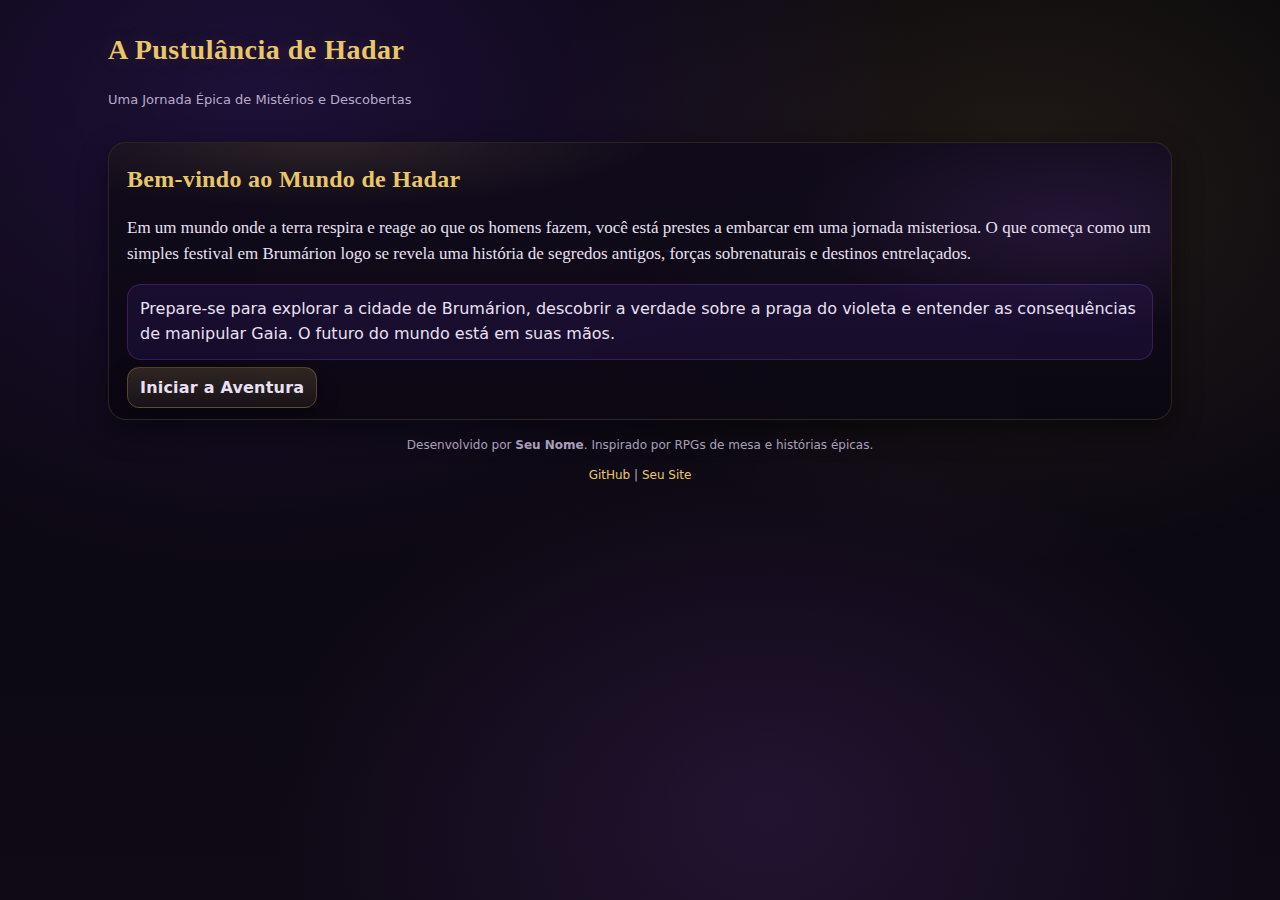
<file: index.html>
<!DOCTYPE html>
<html lang="pt-br">
<head>
    <meta charset="UTF-8">
    <meta name="viewport" content="width=device-width, initial-scale=1.0">
    <title>A Pustulância de Hadar - Jogo de RPG</title>
    <link rel="stylesheet" href="style.css">
    <script src="script.js" defer></script>
</head>
<body>
    <div class="container">
        <header class="header">
            <div class="brand">
                <h1>A Pustulância de Hadar</h1>
                <p class="subtitle">Uma Jornada Épica de Mistérios e Descobertas</p>
            </div>
        </header>

        <section id="intro" class="card">
            <h2 class="section-title">Bem-vindo ao Mundo de Hadar</h2>
            <p class="readaloud">
                Em um mundo onde a terra respira e reage ao que os homens fazem, você está prestes a embarcar em uma jornada misteriosa. O que começa como um simples festival em Brumárion logo se revela uma história de segredos antigos, forças sobrenaturais e destinos entrelaçados.
            </p>
            <p class="note">
                Prepare-se para explorar a cidade de Brumárion, descobrir a verdade sobre a praga do violeta e entender as consequências de manipular Gaia. O futuro do mundo está em suas mãos.
            </p>

            <div class="button-container">
                <a href="mundo.html" class="btn">Iniciar a Aventura</a>
            </div>
        </section>

        <footer class="footer">
            <p>Desenvolvido por <strong>Seu Nome</strong>. Inspirado por RPGs de mesa e histórias épicas.</p>
            <p><a href="https://github.com/seunome">GitHub</a> | <a href="https://www.yoursite.com">Seu Site</a></p>
        </footer>
    </div>
</body>
</html>
</file>
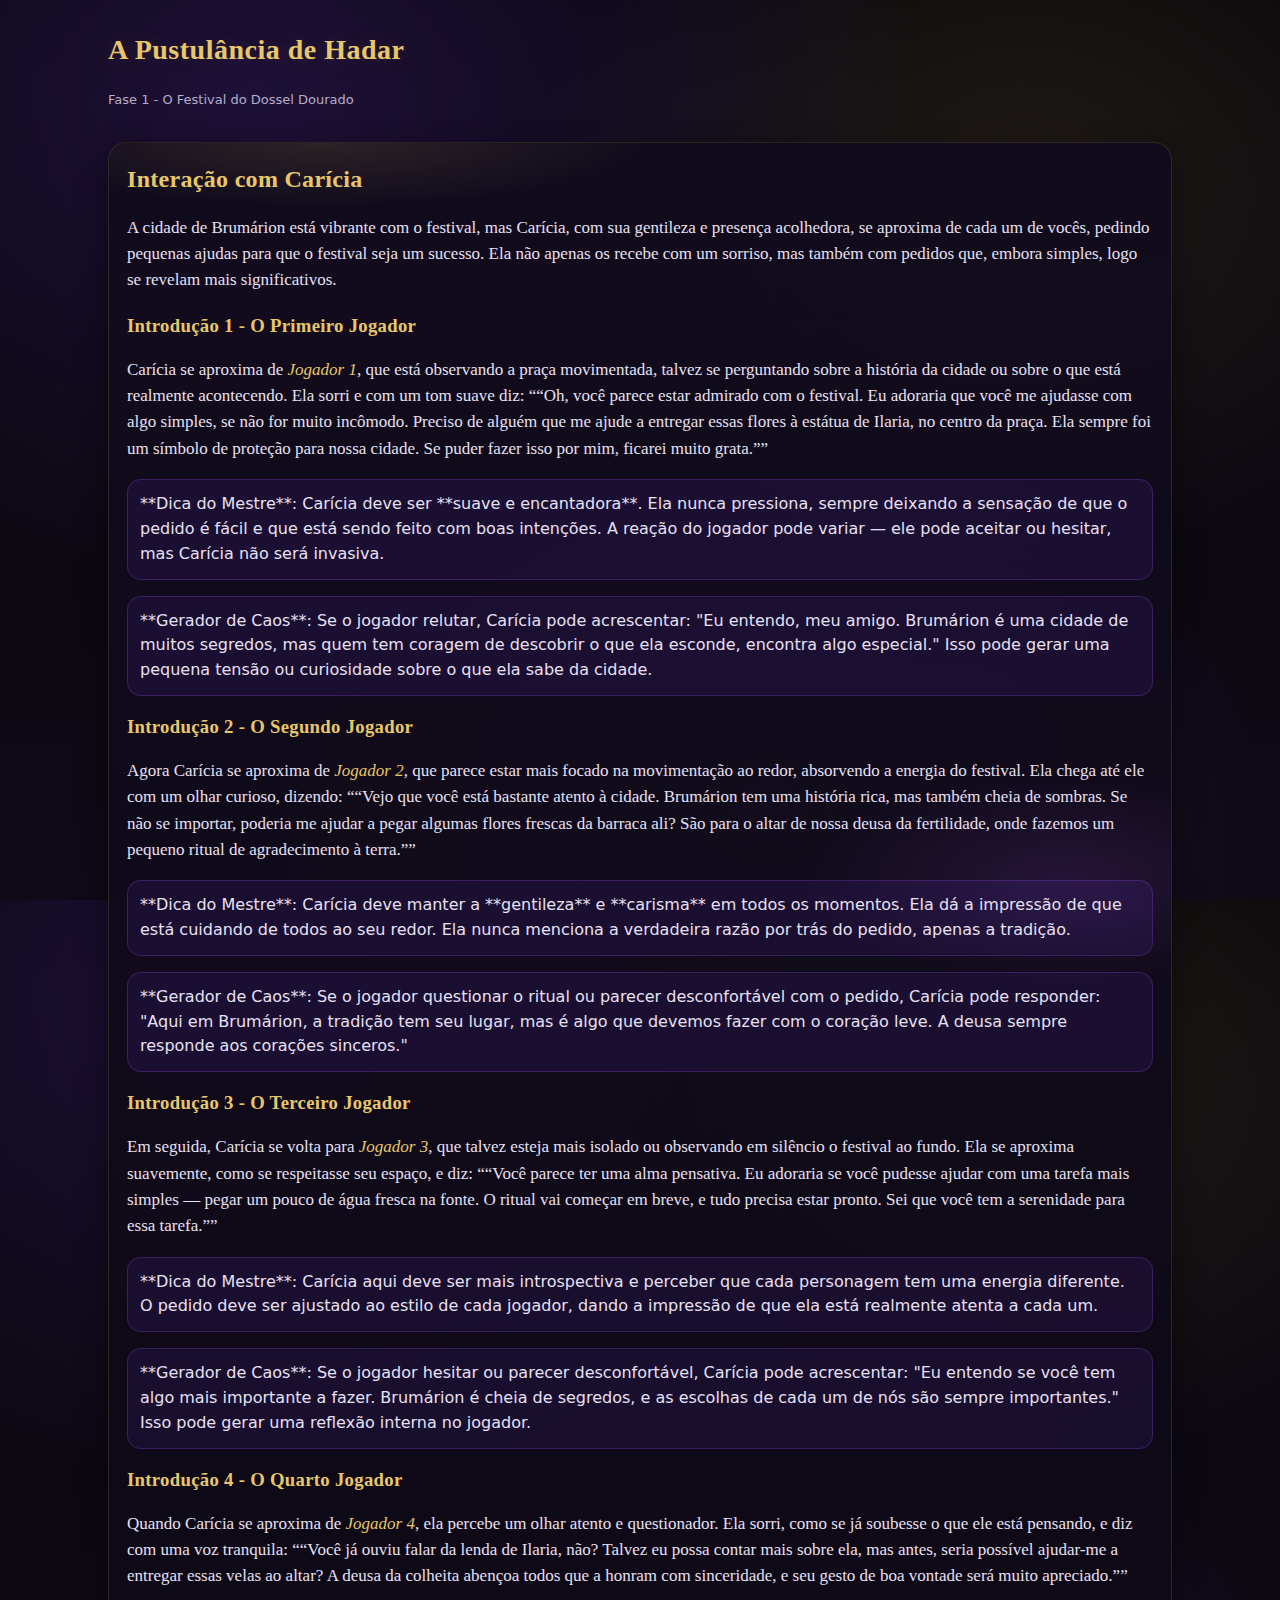
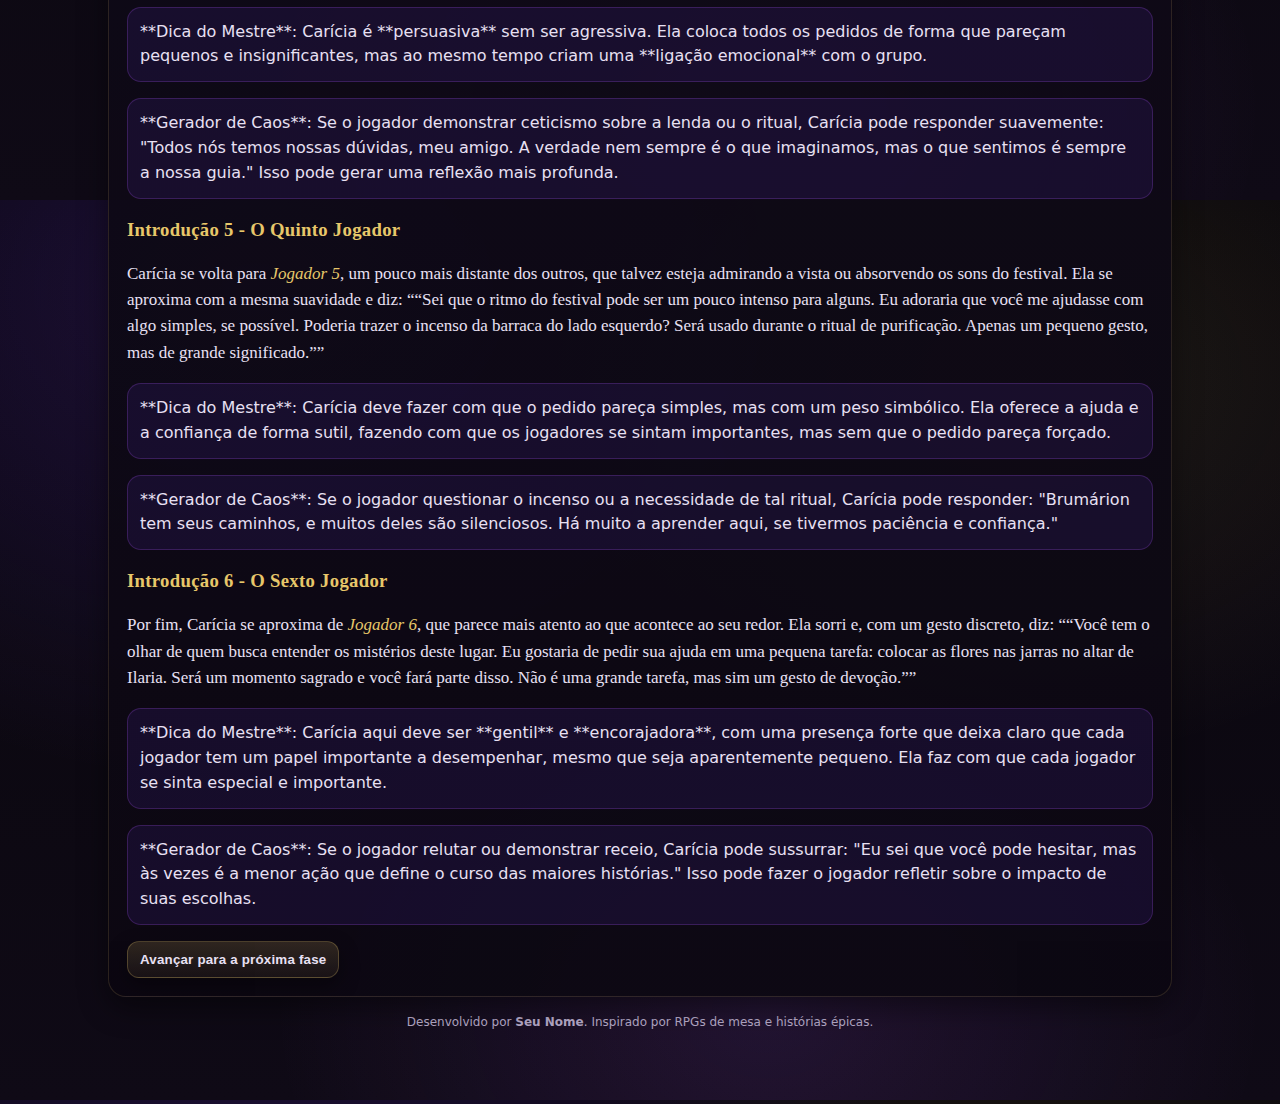
<file: fase1.html>
<!DOCTYPE html>
<html lang="pt-br">
<head>
    <meta charset="UTF-8">
    <meta name="viewport" content="width=device-width, initial-scale=1.0">
    <title>Fase 1 - A Pustulância de Hadar</title>
    <link rel="stylesheet" href="style.css">
    <script src="script.js" defer></script>
</head>
<body>
    <div class="container">
        <header class="header">
            <div class="brand">
                <h1>A Pustulância de Hadar</h1>
                <p class="subtitle">Fase 1 - O Festival do Dossel Dourado</p>
            </div>
        </header>

        <section id="fase1" class="card">
            <h2 class="section-title">Interação com Carícia</h2>
            <p class="readaloud">
                A cidade de Brumárion está vibrante com o festival, mas Carícia, com sua gentileza e presença acolhedora, se aproxima de cada um de vocês, pedindo pequenas ajudas para que o festival seja um sucesso. 
                Ela não apenas os recebe com um sorriso, mas também com pedidos que, embora simples, logo se revelam mais significativos.
            </p>
            
            <h3 class="section-title">Introdução 1 - O Primeiro Jogador</h3>
            <p class="readaloud">
                Carícia se aproxima de <em>Jogador 1</em>, que está observando a praça movimentada, talvez se perguntando sobre a história da cidade ou sobre o que está realmente acontecendo. Ela sorri e com um tom suave diz: 
                <q>“Oh, você parece estar admirado com o festival. Eu adoraria que você me ajudasse com algo simples, se não for muito incômodo. Preciso de alguém que me ajude a entregar essas flores à estátua de Ilaria, no centro da praça. Ela sempre foi um símbolo de proteção para nossa cidade. Se puder fazer isso por mim, ficarei muito grata.”</q>
            </p>
            <p class="note">
                **Dica do Mestre**: Carícia deve ser **suave e encantadora**. Ela nunca pressiona, sempre deixando a sensação de que o pedido é fácil e que está sendo feito com boas intenções. A reação do jogador pode variar — ele pode aceitar ou hesitar, mas Carícia não será invasiva.
            </p>
            <p class="note">
                **Gerador de Caos**: Se o jogador relutar, Carícia pode acrescentar: "Eu entendo, meu amigo. Brumárion é uma cidade de muitos segredos, mas quem tem coragem de descobrir o que ela esconde, encontra algo especial." Isso pode gerar uma pequena tensão ou curiosidade sobre o que ela sabe da cidade.
            </p>

            <h3 class="section-title">Introdução 2 - O Segundo Jogador</h3>
            <p class="readaloud">
                Agora Carícia se aproxima de <em>Jogador 2</em>, que parece estar mais focado na movimentação ao redor, absorvendo a energia do festival. Ela chega até ele com um olhar curioso, dizendo: 
                <q>“Vejo que você está bastante atento à cidade. Brumárion tem uma história rica, mas também cheia de sombras. Se não se importar, poderia me ajudar a pegar algumas flores frescas da barraca ali? São para o altar de nossa deusa da fertilidade, onde fazemos um pequeno ritual de agradecimento à terra.”</q>
            </p>
            <p class="note">
                **Dica do Mestre**: Carícia deve manter a **gentileza** e **carisma** em todos os momentos. Ela dá a impressão de que está cuidando de todos ao seu redor. Ela nunca menciona a verdadeira razão por trás do pedido, apenas a tradição.
            </p>
            <p class="note">
                **Gerador de Caos**: Se o jogador questionar o ritual ou parecer desconfortável com o pedido, Carícia pode responder: "Aqui em Brumárion, a tradição tem seu lugar, mas é algo que devemos fazer com o coração leve. A deusa sempre responde aos corações sinceros."
            </p>

            <h3 class="section-title">Introdução 3 - O Terceiro Jogador</h3>
            <p class="readaloud">
                Em seguida, Carícia se volta para <em>Jogador 3</em>, que talvez esteja mais isolado ou observando em silêncio o festival ao fundo. Ela se aproxima suavemente, como se respeitasse seu espaço, e diz: 
                <q>“Você parece ter uma alma pensativa. Eu adoraria se você pudesse ajudar com uma tarefa mais simples — pegar um pouco de água fresca na fonte. O ritual vai começar em breve, e tudo precisa estar pronto. Sei que você tem a serenidade para essa tarefa.”</q>
            </p>
            <p class="note">
                **Dica do Mestre**: Carícia aqui deve ser mais introspectiva e perceber que cada personagem tem uma energia diferente. O pedido deve ser ajustado ao estilo de cada jogador, dando a impressão de que ela está realmente atenta a cada um.
            </p>
            <p class="note">
                **Gerador de Caos**: Se o jogador hesitar ou parecer desconfortável, Carícia pode acrescentar: "Eu entendo se você tem algo mais importante a fazer. Brumárion é cheia de segredos, e as escolhas de cada um de nós são sempre importantes." Isso pode gerar uma reflexão interna no jogador.
            </p>

            <h3 class="section-title">Introdução 4 - O Quarto Jogador</h3>
            <p class="readaloud">
                Quando Carícia se aproxima de <em>Jogador 4</em>, ela percebe um olhar atento e questionador. Ela sorri, como se já soubesse o que ele está pensando, e diz com uma voz tranquila: 
                <q>“Você já ouviu falar da lenda de Ilaria, não? Talvez eu possa contar mais sobre ela, mas antes, seria possível ajudar-me a entregar essas velas ao altar? A deusa da colheita abençoa todos que a honram com sinceridade, e seu gesto de boa vontade será muito apreciado.”</q>
            </p>
            <p class="note">
                **Dica do Mestre**: Carícia é **persuasiva** sem ser agressiva. Ela coloca todos os pedidos de forma que pareçam pequenos e insignificantes, mas ao mesmo tempo criam uma **ligação emocional** com o grupo.
            </p>
            <p class="note">
                **Gerador de Caos**: Se o jogador demonstrar ceticismo sobre a lenda ou o ritual, Carícia pode responder suavemente: "Todos nós temos nossas dúvidas, meu amigo. A verdade nem sempre é o que imaginamos, mas o que sentimos é sempre a nossa guia." Isso pode gerar uma reflexão mais profunda.
            </p>

            <h3 class="section-title">Introdução 5 - O Quinto Jogador</h3>
            <p class="readaloud">
                Carícia se volta para <em>Jogador 5</em>, um pouco mais distante dos outros, que talvez esteja admirando a vista ou absorvendo os sons do festival. Ela se aproxima com a mesma suavidade e diz: 
                <q>“Sei que o ritmo do festival pode ser um pouco intenso para alguns. Eu adoraria que você me ajudasse com algo simples, se possível. Poderia trazer o incenso da barraca do lado esquerdo? Será usado durante o ritual de purificação. Apenas um pequeno gesto, mas de grande significado.”</q>
            </p>
            <p class="note">
                **Dica do Mestre**: Carícia deve fazer com que o pedido pareça simples, mas com um peso simbólico. Ela oferece a ajuda e a confiança de forma sutil, fazendo com que os jogadores se sintam importantes, mas sem que o pedido pareça forçado.
            </p>
            <p class="note">
                **Gerador de Caos**: Se o jogador questionar o incenso ou a necessidade de tal ritual, Carícia pode responder: "Brumárion tem seus caminhos, e muitos deles são silenciosos. Há muito a aprender aqui, se tivermos paciência e confiança."
            </p>

            <h3 class="section-title">Introdução 6 - O Sexto Jogador</h3>
            <p class="readaloud">
                Por fim, Carícia se aproxima de <em>Jogador 6</em>, que parece mais atento ao que acontece ao seu redor. Ela sorri e, com um gesto discreto, diz: 
                <q>“Você tem o olhar de quem busca entender os mistérios deste lugar. Eu gostaria de pedir sua ajuda em uma pequena tarefa: colocar as flores nas jarras no altar de Ilaria. Será um momento sagrado e você fará parte disso. Não é uma grande tarefa, mas sim um gesto de devoção.”</q>
            </p>
            <p class="note">
                **Dica do Mestre**: Carícia aqui deve ser **gentil** e **encorajadora**, com uma presença forte que deixa claro que cada jogador tem um papel importante a desempenhar, mesmo que seja aparentemente pequeno. Ela faz com que cada jogador se sinta especial e importante.
            </p>
            <p class="note">
                **Gerador de Caos**: Se o jogador relutar ou demonstrar receio, Carícia pode sussurrar: "Eu sei que você pode hesitar, mas às vezes é a menor ação que define o curso das maiores histórias." Isso pode fazer o jogador refletir sobre o impacto de suas escolhas.
            </p>

            <button class="btn" onclick="goTo('fase2.html')">Avançar para a próxima fase</button>
        </section>

        <footer class="footer">
            <p>Desenvolvido por <strong>Seu Nome</strong>. Inspirado por RPGs de mesa e histórias épicas.</p>
        </footer>
    </div>
</body>
</html>
</file>
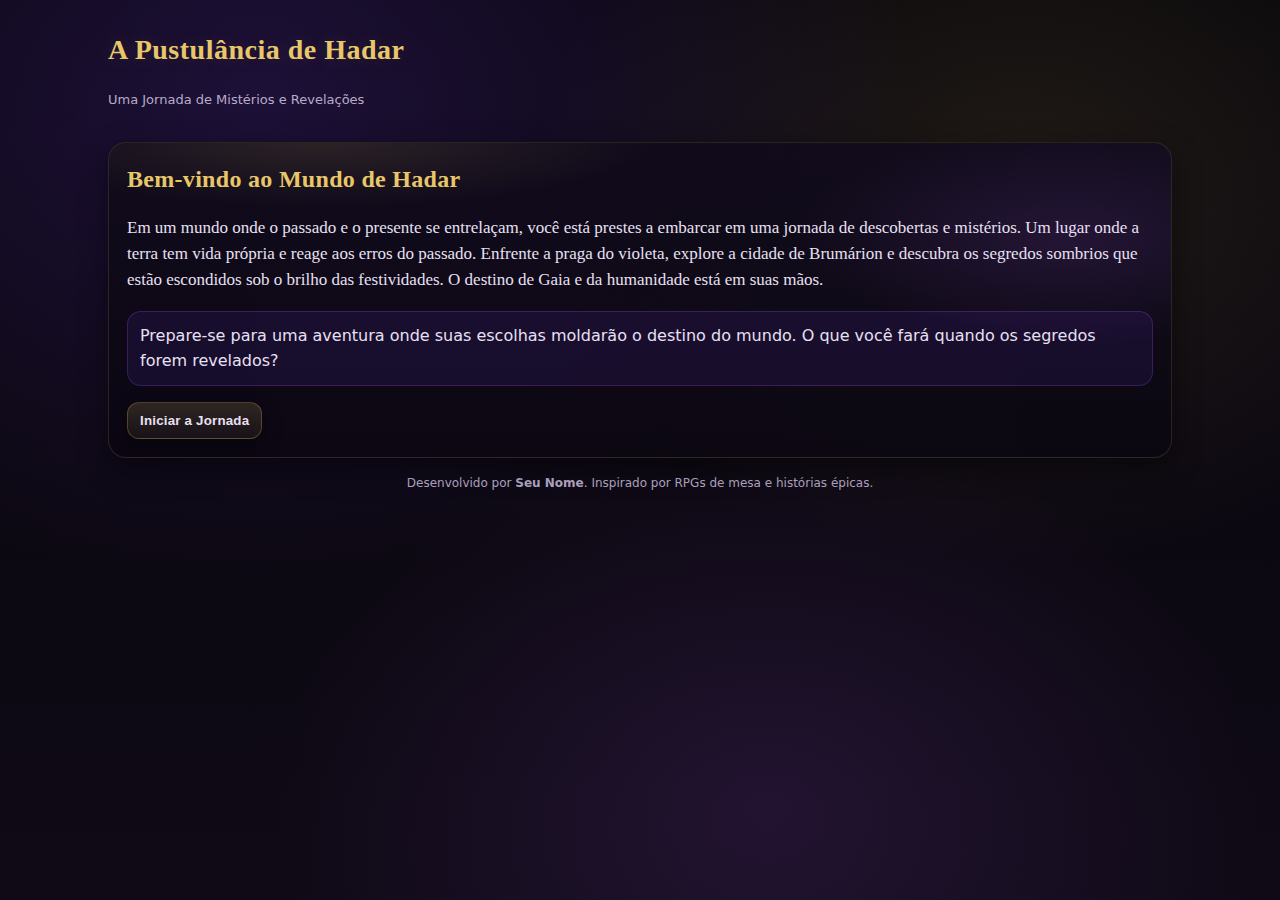
<file: main.html>
<!DOCTYPE html>
<html lang="pt-br">
<head>
    <meta charset="UTF-8">
    <meta name="viewport" content="width=device-width, initial-scale=1.0">
    <title>A Pustulância de Hadar - Tela Inicial</title>
    <link rel="stylesheet" href="style.css">
    <script src="script.js" defer></script>
</head>
<body>
    <div class="container">
        <header class="header">
            <div class="brand">
                <h1>A Pustulância de Hadar</h1>
                <p class="subtitle">Uma Jornada de Mistérios e Revelações</p>
            </div>
        </header>

        <section id="intro" class="card">
            <h2 class="section-title">Bem-vindo ao Mundo de Hadar</h2>
            <p class="readaloud">
                Em um mundo onde o passado e o presente se entrelaçam, você está prestes a embarcar em uma jornada de descobertas e mistérios. 
                Um lugar onde a terra tem vida própria e reage aos erros do passado. Enfrente a praga do violeta, explore a cidade de Brumárion e 
                descubra os segredos sombrios que estão escondidos sob o brilho das festividades. O destino de Gaia e da humanidade está em suas mãos.
            </p>
            <p class="note">
                Prepare-se para uma aventura onde suas escolhas moldarão o destino do mundo. O que você fará quando os segredos forem revelados?
            </p>
            <button class="btn" onclick="goTo('mundo.html')">Iniciar a Jornada</button>
        </section>

        <footer class="footer">
            <p>Desenvolvido por <strong>Seu Nome</strong>. Inspirado por RPGs de mesa e histórias épicas.</p>
        </footer>
    </div>
</body>
</html>
</file>
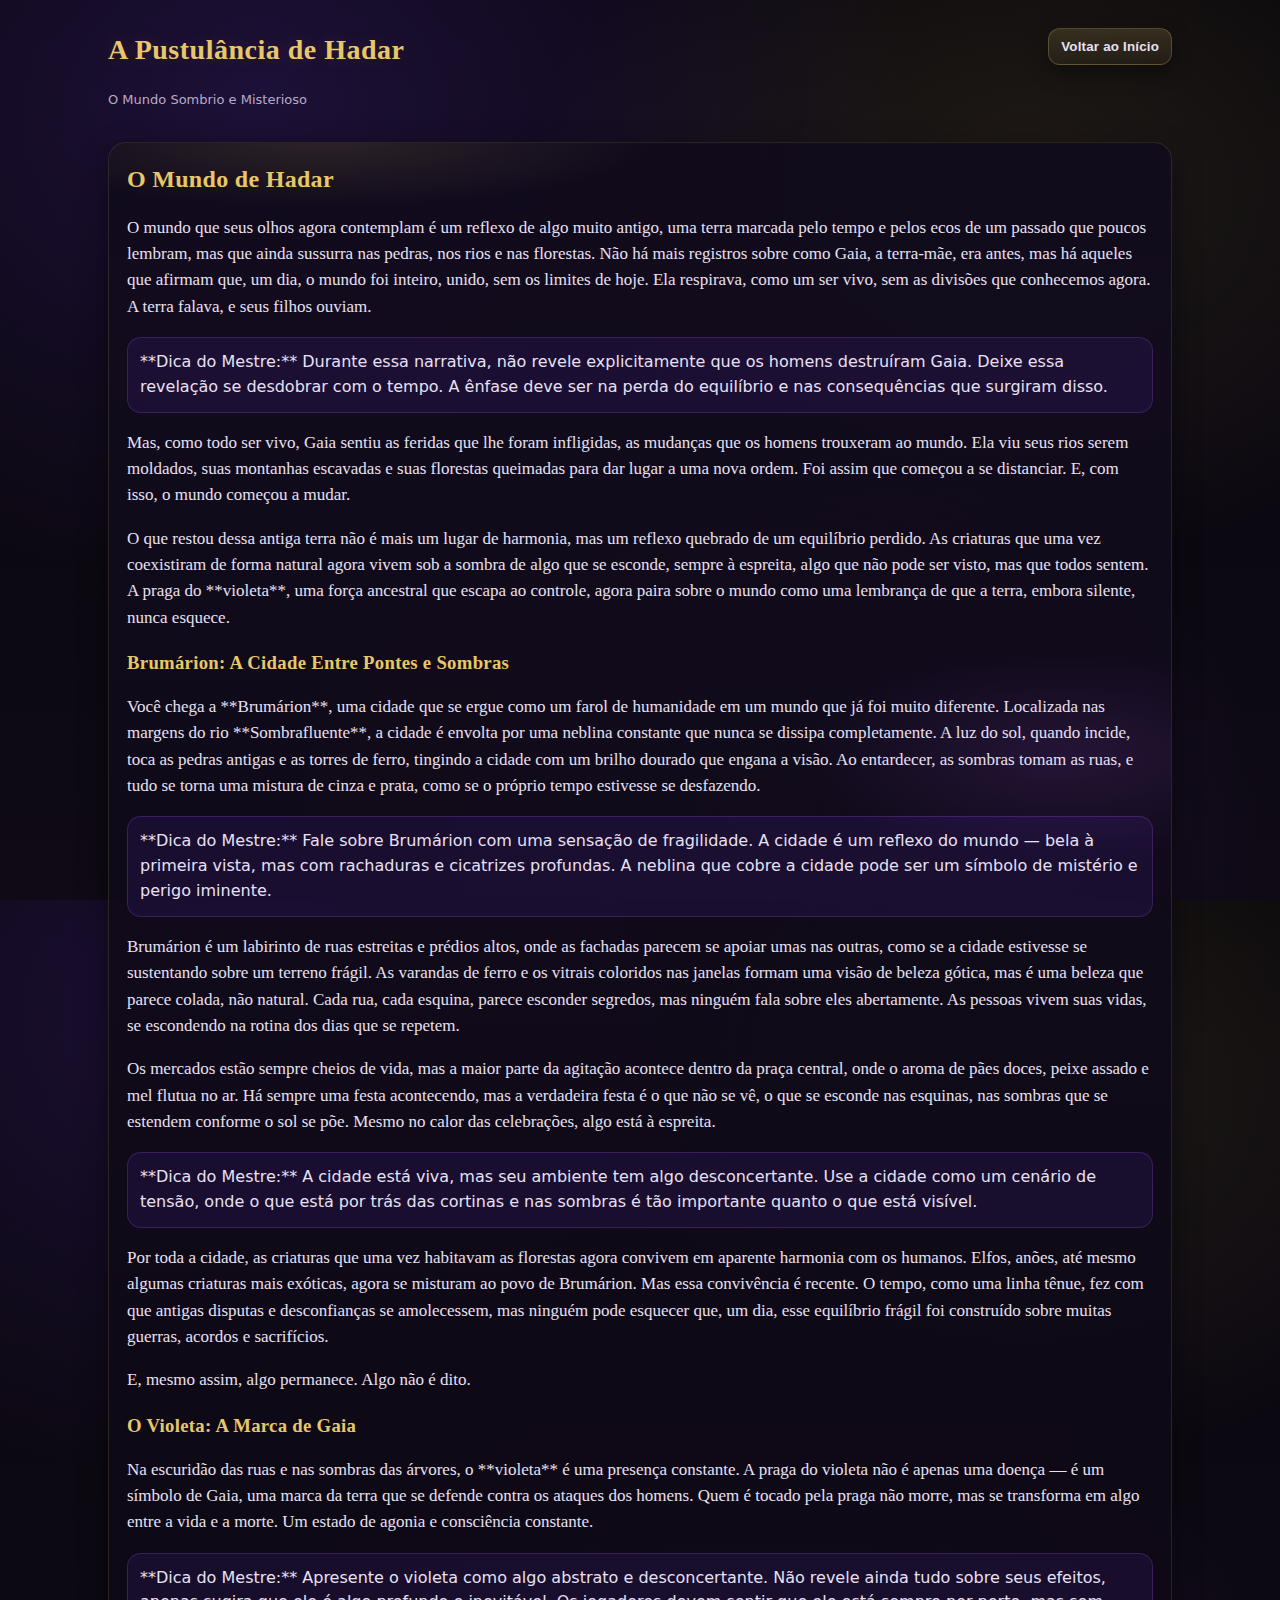
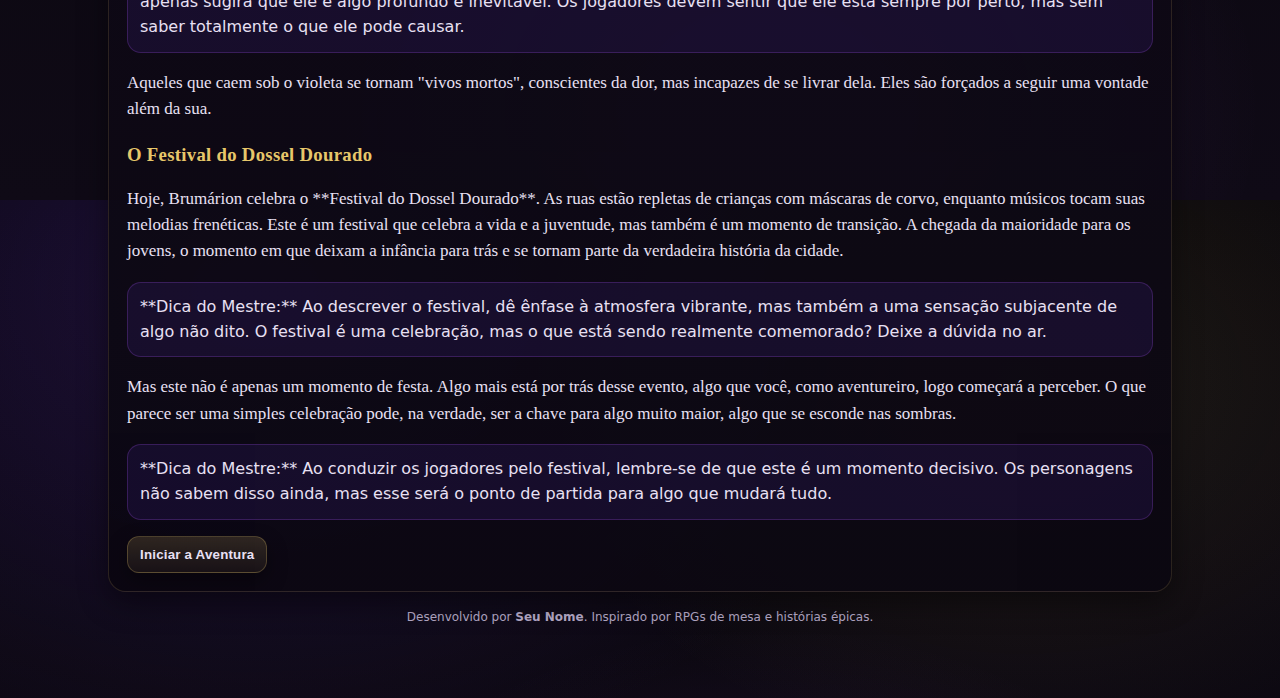
<file: mundo.html>
<!DOCTYPE html>
<html lang="pt-br">
<head>
    <meta charset="UTF-8">
    <meta name="viewport" content="width=device-width, initial-scale=1.0">
    <title>O Mundo de Hadar - Escudo de Mestre</title>
    <link rel="stylesheet" href="style.css">
    <script src="script.js" defer></script>
</head>
<body>
    <div class="container">
        <header class="header">
            <div class="brand">
                <h1>A Pustulância de Hadar</h1>
                <p class="subtitle">O Mundo Sombrio e Misterioso</p>
            </div>
            <div class="top-actions">
                <button class="btn" onclick="goTo('index.html')">Voltar ao Início</button>
            </div>
        </header>

        <!-- Seção de "Mundo" -->
        <section id="mundo" class="card">
            <h2 class="section-title">O Mundo de Hadar</h2>
            <p class="readaloud">
                O mundo que seus olhos agora contemplam é um reflexo de algo muito antigo, uma terra marcada pelo tempo e pelos ecos de um passado que poucos lembram, mas que ainda sussurra nas pedras, nos rios e nas florestas. Não há mais registros sobre como Gaia, a terra-mãe, era antes, mas há aqueles que afirmam que, um dia, o mundo foi inteiro, unido, sem os limites de hoje. Ela respirava, como um ser vivo, sem as divisões que conhecemos agora. A terra falava, e seus filhos ouviam.
            </p>
            <p class="note">
                **Dica do Mestre:** Durante essa narrativa, não revele explicitamente que os homens destruíram Gaia. Deixe essa revelação se desdobrar com o tempo. A ênfase deve ser na perda do equilíbrio e nas consequências que surgiram disso.
            </p>

            <p class="readaloud">
                Mas, como todo ser vivo, Gaia sentiu as feridas que lhe foram infligidas, as mudanças que os homens trouxeram ao mundo. Ela viu seus rios serem moldados, suas montanhas escavadas e suas florestas queimadas para dar lugar a uma nova ordem. Foi assim que começou a se distanciar. E, com isso, o mundo começou a mudar.
            </p>
            <p class="readaloud">
                O que restou dessa antiga terra não é mais um lugar de harmonia, mas um reflexo quebrado de um equilíbrio perdido. As criaturas que uma vez coexistiram de forma natural agora vivem sob a sombra de algo que se esconde, sempre à espreita, algo que não pode ser visto, mas que todos sentem. A praga do **violeta**, uma força ancestral que escapa ao controle, agora paira sobre o mundo como uma lembrança de que a terra, embora silente, nunca esquece.
            </p>
            
            <!-- Seção de Brumárion -->
            <h3 class="section-title">Brumárion: A Cidade Entre Pontes e Sombras</h3>
            <p class="readaloud">
                Você chega a **Brumárion**, uma cidade que se ergue como um farol de humanidade em um mundo que já foi muito diferente. Localizada nas margens do rio **Sombrafluente**, a cidade é envolta por uma neblina constante que nunca se dissipa completamente. A luz do sol, quando incide, toca as pedras antigas e as torres de ferro, tingindo a cidade com um brilho dourado que engana a visão. Ao entardecer, as sombras tomam as ruas, e tudo se torna uma mistura de cinza e prata, como se o próprio tempo estivesse se desfazendo.
            </p>
            <p class="note">
                **Dica do Mestre:** Fale sobre Brumárion com uma sensação de fragilidade. A cidade é um reflexo do mundo — bela à primeira vista, mas com rachaduras e cicatrizes profundas. A neblina que cobre a cidade pode ser um símbolo de mistério e perigo iminente. 
            </p>

            <p class="readaloud">
                Brumárion é um labirinto de ruas estreitas e prédios altos, onde as fachadas parecem se apoiar umas nas outras, como se a cidade estivesse se sustentando sobre um terreno frágil. As varandas de ferro e os vitrais coloridos nas janelas formam uma visão de beleza gótica, mas é uma beleza que parece colada, não natural. Cada rua, cada esquina, parece esconder segredos, mas ninguém fala sobre eles abertamente. As pessoas vivem suas vidas, se escondendo na rotina dos dias que se repetem.
            </p>
            <p class="readaloud">
                Os mercados estão sempre cheios de vida, mas a maior parte da agitação acontece dentro da praça central, onde o aroma de pães doces, peixe assado e mel flutua no ar. Há sempre uma festa acontecendo, mas a verdadeira festa é o que não se vê, o que se esconde nas esquinas, nas sombras que se estendem conforme o sol se põe. Mesmo no calor das celebrações, algo está à espreita.
            </p>
            <p class="note">
                **Dica do Mestre:** A cidade está viva, mas seu ambiente tem algo desconcertante. Use a cidade como um cenário de tensão, onde o que está por trás das cortinas e nas sombras é tão importante quanto o que está visível. 
            </p>

            <p class="readaloud">
                Por toda a cidade, as criaturas que uma vez habitavam as florestas agora convivem em aparente harmonia com os humanos. Elfos, anões, até mesmo algumas criaturas mais exóticas, agora se misturam ao povo de Brumárion. Mas essa convivência é recente. O tempo, como uma linha tênue, fez com que antigas disputas e desconfianças se amolecessem, mas ninguém pode esquecer que, um dia, esse equilíbrio frágil foi construído sobre muitas guerras, acordos e sacrifícios.
            </p>
            <p class="readaloud">
                E, mesmo assim, algo permanece. Algo não é dito.
            </p>

            <!-- Seção sobre o violeta -->
            <h3 class="section-title">O Violeta: A Marca de Gaia</h3>
            <p class="readaloud">
                Na escuridão das ruas e nas sombras das árvores, o **violeta** é uma presença constante. A praga do violeta não é apenas uma doença — é um símbolo de Gaia, uma marca da terra que se defende contra os ataques dos homens. Quem é tocado pela praga não morre, mas se transforma em algo entre a vida e a morte. Um estado de agonia e consciência constante.
            </p>
            <p class="note">
                **Dica do Mestre:** Apresente o violeta como algo abstrato e desconcertante. Não revele ainda tudo sobre seus efeitos, apenas sugira que ele é algo profundo e inevitável. Os jogadores devem sentir que ele está sempre por perto, mas sem saber totalmente o que ele pode causar.
            </p>

            <p class="readaloud">
                Aqueles que caem sob o violeta se tornam "vivos mortos", conscientes da dor, mas incapazes de se livrar dela. Eles são forçados a seguir uma vontade além da sua.
            </p>

            <!-- Seção sobre o Festival do Dossel Dourado -->
            <h3 class="section-title">O Festival do Dossel Dourado</h3>
            <p class="readaloud">
                Hoje, Brumárion celebra o **Festival do Dossel Dourado**. As ruas estão repletas de crianças com máscaras de corvo, enquanto músicos tocam suas melodias frenéticas. Este é um festival que celebra a vida e a juventude, mas também é um momento de transição. A chegada da maioridade para os jovens, o momento em que deixam a infância para trás e se tornam parte da verdadeira história da cidade. 
            </p>
            <p class="note">
                **Dica do Mestre:** Ao descrever o festival, dê ênfase à atmosfera vibrante, mas também a uma sensação subjacente de algo não dito. O festival é uma celebração, mas o que está sendo realmente comemorado? Deixe a dúvida no ar.
            </p>

            <p class="readaloud">
                Mas este não é apenas um momento de festa. Algo mais está por trás desse evento, algo que você, como aventureiro, logo começará a perceber. O que parece ser uma simples celebração pode, na verdade, ser a chave para algo muito maior, algo que se esconde nas sombras.
            </p>
            <p class="note">
                **Dica do Mestre:** Ao conduzir os jogadores pelo festival, lembre-se de que este é um momento decisivo. Os personagens não sabem disso ainda, mas esse será o ponto de partida para algo que mudará tudo.
            </p>

            <button class="btn" onclick="goTo('fase1.html')">Iniciar a Aventura</button>
        </section>

        <footer class="footer">
            <p>Desenvolvido por <strong>Seu Nome</strong>. Inspirado por RPGs de mesa e histórias épicas.</p>
        </footer>
    </div>
</body>
</html>
</file>
<file: style.css>
/* =========================
   A Pustulância de Hadar — UI Dark/Dourado/Roxo
   Um único tema para todas as páginas
   ========================= */

:root{
  --bg0:#08060b;
  --bg1:#0f0a16;
  --panel:#120c1d;
  --panel2:#161027;
  --text:#e8e0f3;
  --muted:#b7abc9;
  --gold:#e7c76a;
  --gold2:#caa94a;
  --purple:#7a3cff;
  --violet:#b35cff;
  --danger:#ff4b8b;
  --ok:#34d399;

  --shadow: 0 10px 30px rgba(0,0,0,.45);
  --ring: 0 0 0 2px rgba(179,92,255,.22), 0 0 30px rgba(122,60,255,.18);
  --radius: 18px;

  --mono: ui-monospace, SFMono-Regular, Menlo, Monaco, Consolas, "Liberation Mono", "Courier New", monospace;
  --serif: ui-serif, Georgia, Cambria, "Times New Roman", Times, serif;
  --sans: ui-sans-serif, system-ui, -apple-system, Segoe UI, Roboto, Helvetica, Arial, "Apple Color Emoji","Segoe UI Emoji";
}

*{box-sizing:border-box}
html,body{height:100%}
body{
  margin:0;
  font-family: var(--sans);
  color:var(--text);
  background:
    radial-gradient(1200px 900px at 20% 10%, rgba(122,60,255,.18), transparent 55%),
    radial-gradient(900px 700px at 80% 20%, rgba(231,199,106,.10), transparent 55%),
    radial-gradient(900px 700px at 60% 90%, rgba(179,92,255,.12), transparent 55%),
    linear-gradient(180deg, var(--bg0), var(--bg1));
  line-height:1.55;
}

a{color:var(--gold); text-decoration:none}
a:hover{text-decoration:underline}

.container{
  max-width: 1100px;
  margin: 0 auto;
  padding: 28px 18px 60px;
}

.header{
  display:flex;
  gap:16px;
  align-items:flex-start;
  justify-content:space-between;
  margin-bottom:18px;
}

.brand{
  display:flex;
  flex-direction:column;
  gap:6px;
}
.brand h1{
  margin:0;
  font-family: var(--serif);
  letter-spacing:.5px;
  font-size: 28px;
  color: var(--gold);
  text-shadow: 0 0 20px rgba(231,199,106,.15);
}
.brand .subtitle{
  color:var(--muted);
  font-size: 13px;
}

.top-actions{
  display:flex;
  flex-wrap:wrap;
  gap:10px;
  justify-content:flex-end;
}

.card{
  background: linear-gradient(180deg, rgba(18,12,29,.95), rgba(12,8,18,.92));
  border: 1px solid rgba(231,199,106,.14);
  border-radius: var(--radius);
  box-shadow: var(--shadow);
  padding: 18px;
  position: relative;
  overflow:hidden;
}
.card::before{
  content:"";
  position:absolute;
  inset:-2px;
  background: radial-gradient(600px 120px at 20% 0%, rgba(231,199,106,.14), transparent 55%),
              radial-gradient(500px 200px at 90% 30%, rgba(179,92,255,.14), transparent 55%);
  pointer-events:none;
  opacity:.9;
}
.card > *{position:relative}

.grid{
  display:grid;
  gap:14px;
}
.grid.two{
  grid-template-columns: 1.2fr .8fr;
}
@media (max-width: 900px){
  .grid.two{grid-template-columns: 1fr}
}

hr.sep{
  border:0;
  height:1px;
  background: linear-gradient(90deg, transparent, rgba(231,199,106,.22), rgba(179,92,255,.18), transparent);
  margin: 14px 0;
}

.pill{
  display:inline-flex;
  align-items:center;
  gap:8px;
  padding: 6px 10px;
  border-radius: 999px;
  background: rgba(122,60,255,.12);
  border: 1px solid rgba(179,92,255,.22);
  color: var(--text);
  font-size: 12px;
}

.btn{
  appearance:none;
  border: 1px solid rgba(231,199,106,.25);
  background: linear-gradient(180deg, rgba(231,199,106,.16), rgba(231,199,106,.06));
  color: var(--text);
  padding: 10px 12px;
  border-radius: 12px;
  cursor:pointer;
  box-shadow: 0 8px 20px rgba(0,0,0,.35);
  transition: transform .08s ease, border-color .15s ease, filter .15s ease;
  font-weight: 600;
  letter-spacing:.2px;
}
.btn:hover{border-color: rgba(231,199,106,.45); filter:brightness(1.06)}
.btn:active{transform: translateY(1px)}
.btn.alt{
  border-color: rgba(179,92,255,.35);
  background: linear-gradient(180deg, rgba(179,92,255,.18), rgba(179,92,255,.06));
}
.btn.danger{
  border-color: rgba(255,75,139,.45);
  background: linear-gradient(180deg, rgba(255,75,139,.16), rgba(255,75,139,.05));
}
.btn.small{padding:8px 10px; border-radius:10px; font-size: 13px}

.note{
  padding: 12px 12px;
  border-radius: 14px;
  background: rgba(122,60,255,.10);
  border: 1px solid rgba(179,92,255,.22);
  color: var(--text);
}
.note strong{color: var(--gold)}

.readaloud{
  font-family: var(--serif);
  font-size: 17px;
  color: var(--text);
}
.readaloud em{color: var(--gold)}
.readaloud .dropcap{
  float:left;
  font-family: var(--serif);
  font-size: 52px;
  line-height: 46px;
  padding-right: 10px;
  margin-top: 4px;
  color: var(--gold);
  text-shadow: 0 0 18px rgba(231,199,106,.15);
}

.kbd{
  font-family: var(--mono);
  font-size: 12px;
  padding: 2px 6px;
  border-radius: 8px;
  background: rgba(255,255,255,.06);
  border: 1px solid rgba(255,255,255,.10);
  color: var(--text);
}

.section-title{
  margin: 0 0 10px;
  font-family: var(--serif);
  color: var(--gold);
  letter-spacing:.3px;
}

small.muted{color:var(--muted)}

.list{
  display:flex;
  flex-direction:column;
  gap:10px;
}

.details{
  padding: 12px;
  border-radius: 14px;
  background: rgba(0,0,0,.22);
  border: 1px solid rgba(231,199,106,.12);
}
.details h3{
  margin:0 0 8px;
  font-family: var(--serif);
  color: var(--gold);
}
.details p{margin: 0 0 10px; color: var(--text)}
.details ul{margin: 0 0 0 18px; color: var(--text)}
.details li{margin: 6px 0}

.statblock{
  border-radius: 16px;
  background: linear-gradient(180deg, rgba(22,16,39,.92), rgba(12,8,18,.92));
  border: 1px solid rgba(231,199,106,.18);
  padding: 14px;
}
.statblock .name{
  display:flex;
  justify-content:space-between;
  align-items:baseline;
  gap:10px;
  margin-bottom: 6px;
}
.statblock .name h3{
  margin:0;
  font-family: var(--serif);
  color: var(--gold);
}
.statblock .meta{
  color: var(--muted);
  font-size: 12px;
}
.statblock .line{
  height:1px;
  background: linear-gradient(90deg, rgba(231,199,106,.28), rgba(179,92,255,.18), transparent);
  margin: 10px 0;
}
.statblock .row{
  display:grid;
  grid-template-columns: 1fr 1fr;
  gap:10px;
}
@media (max-width:700px){
  .statblock .row{grid-template-columns: 1fr}
}
.statblock .kv{
  font-family: var(--mono);
  font-size: 12px;
  background: rgba(255,255,255,.05);
  border: 1px solid rgba(255,255,255,.10);
  border-radius: 12px;
  padding: 8px;
}
.statblock .actions h4{
  margin: 8px 0 6px;
  color: var(--gold);
  font-family: var(--serif);
}
.statblock .actions p{margin: 0 0 8px; color: var(--text)}
.tag{
  display:inline-block;
  padding: 2px 8px;
  border-radius: 999px;
  border: 1px solid rgba(231,199,106,.20);
  background: rgba(231,199,106,.08);
  font-size: 12px;
  margin-right: 6px;
  margin-top: 6px;
}
.footer{
  margin-top: 16px;
  color: var(--muted);
  font-size: 12px;
  text-align:center;
}
</file>
